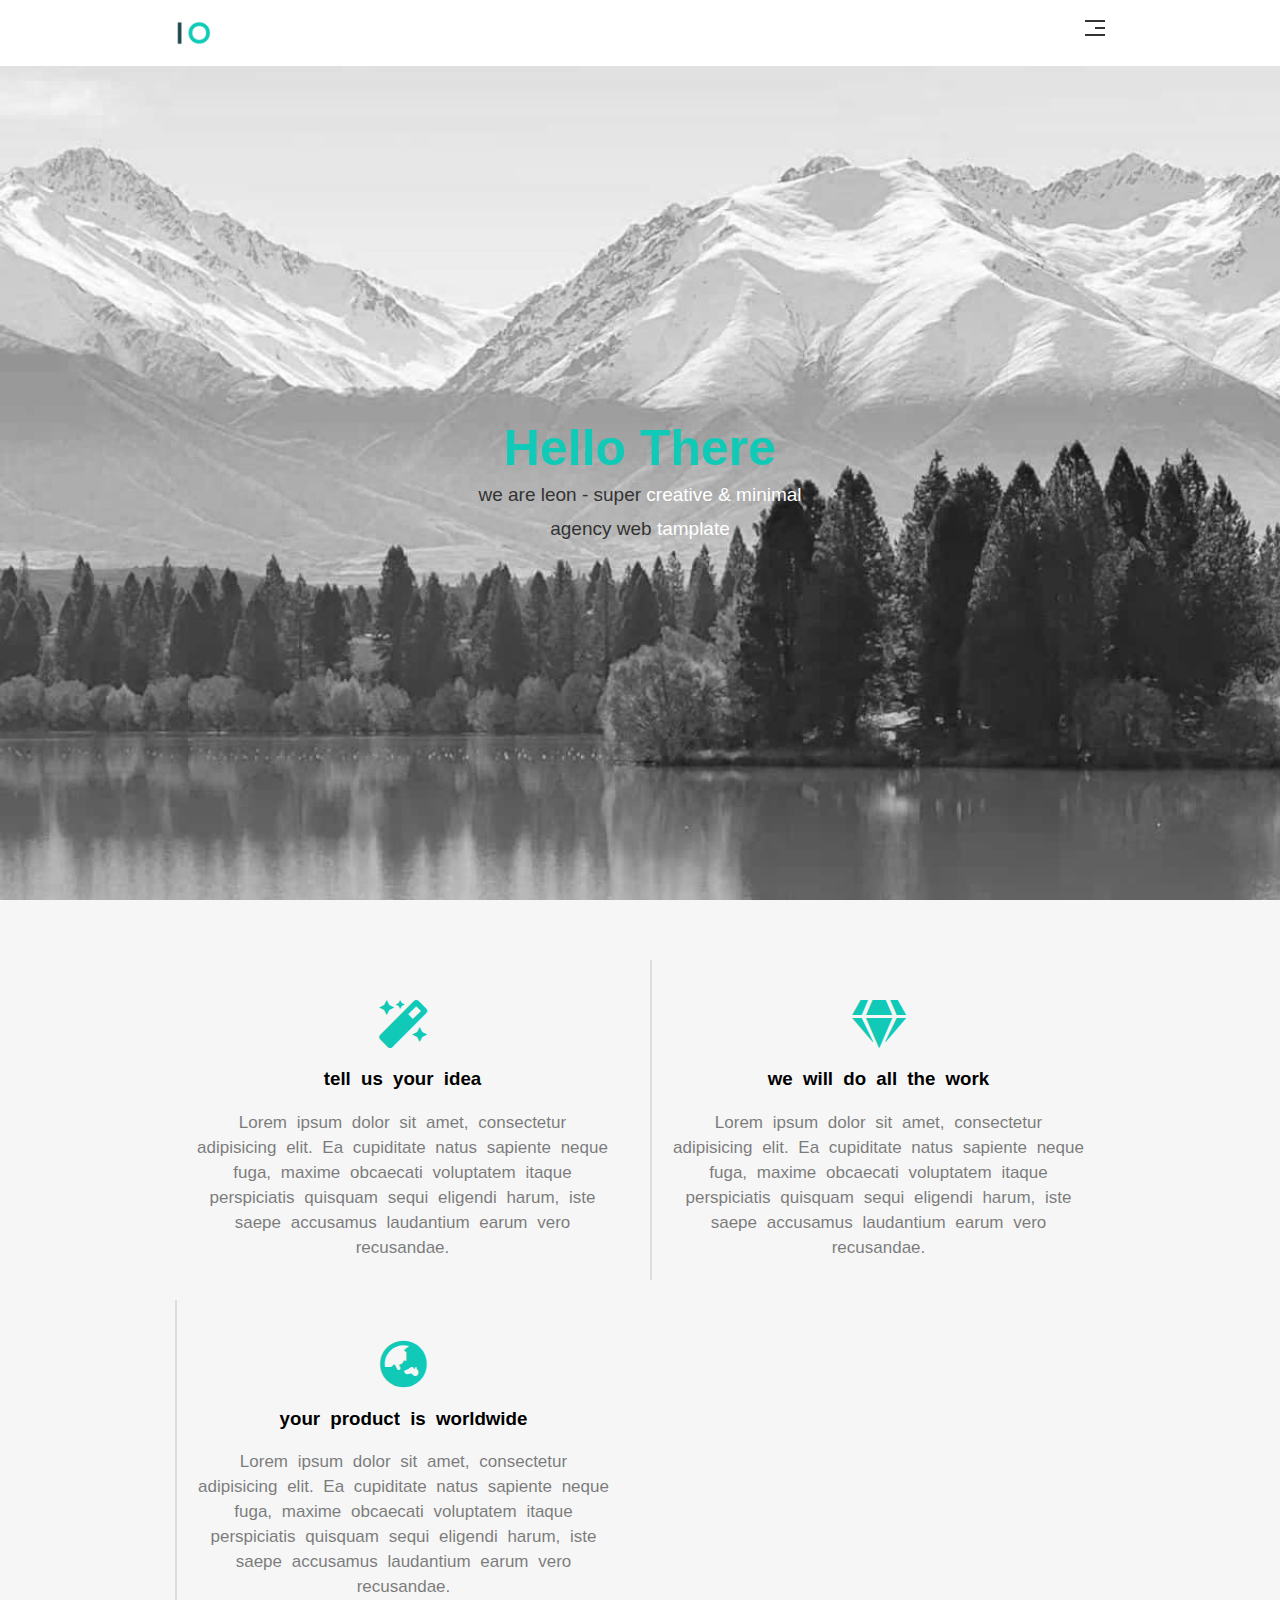
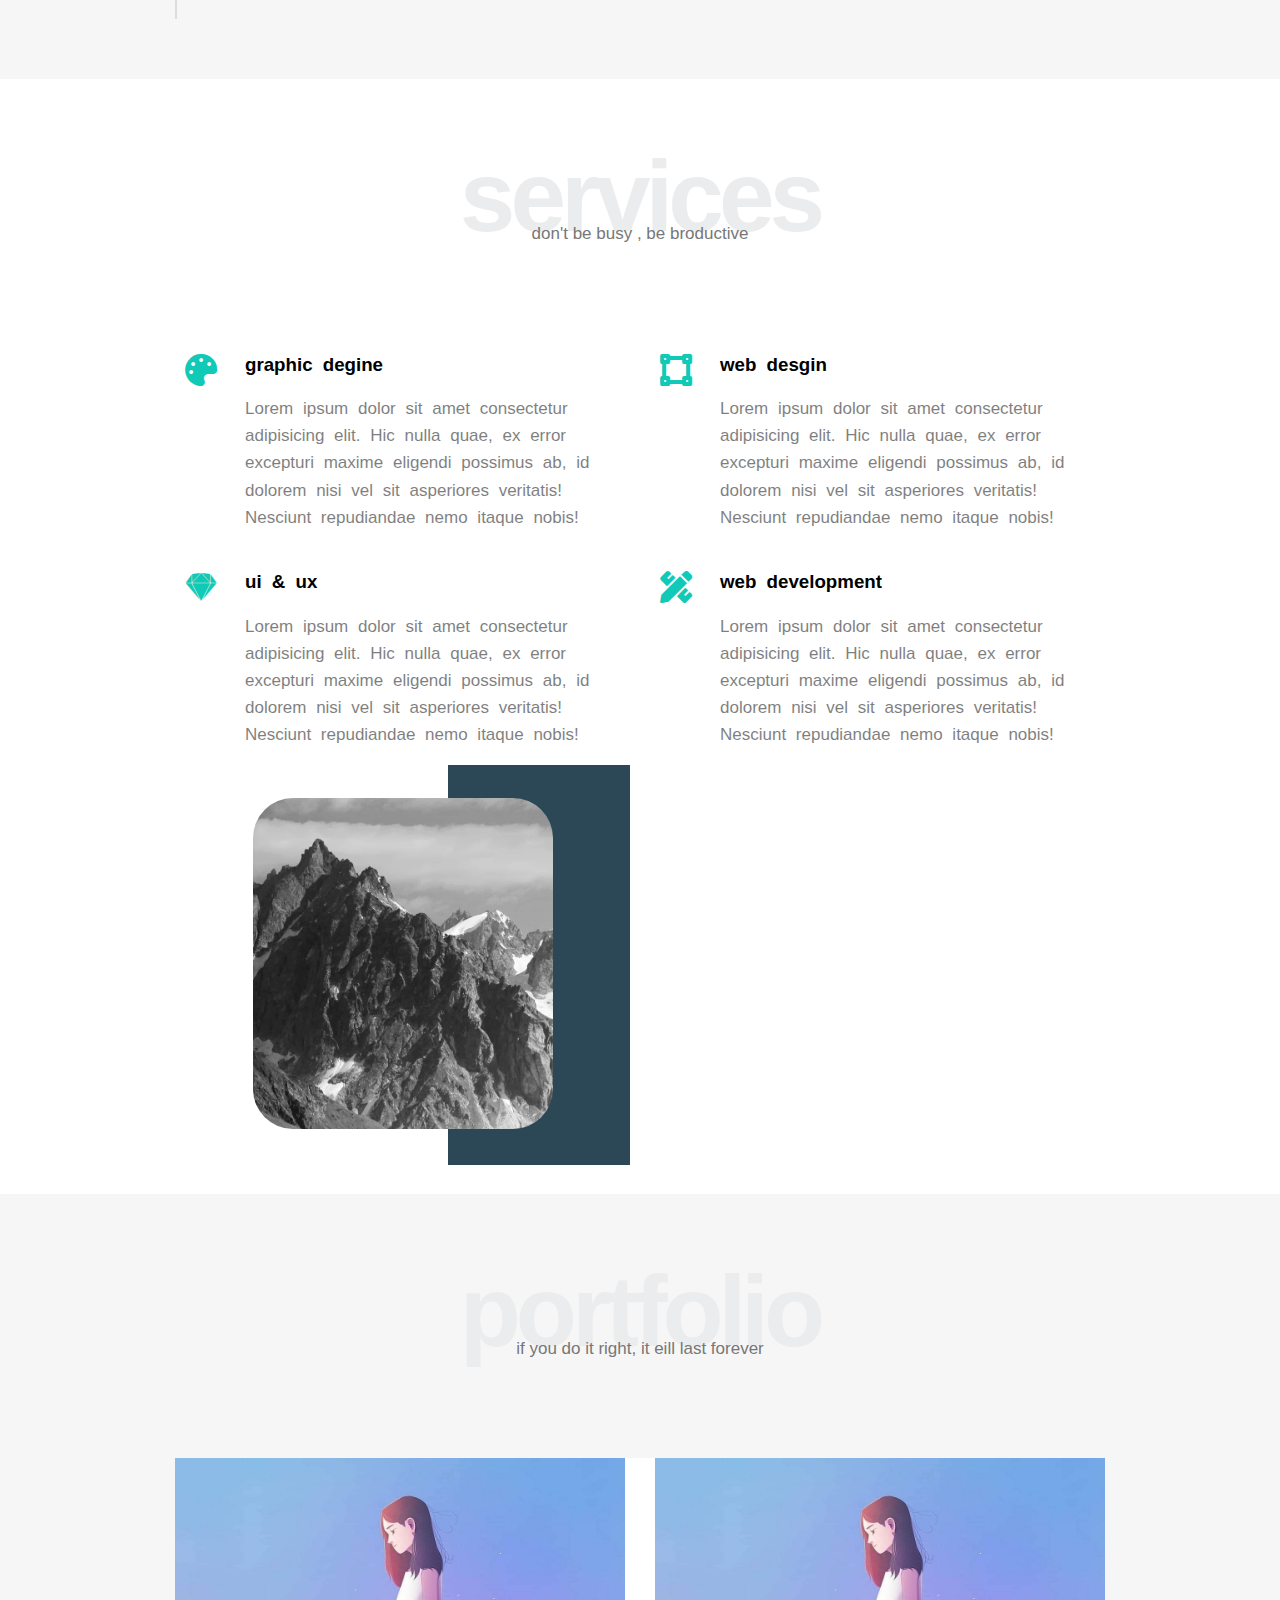
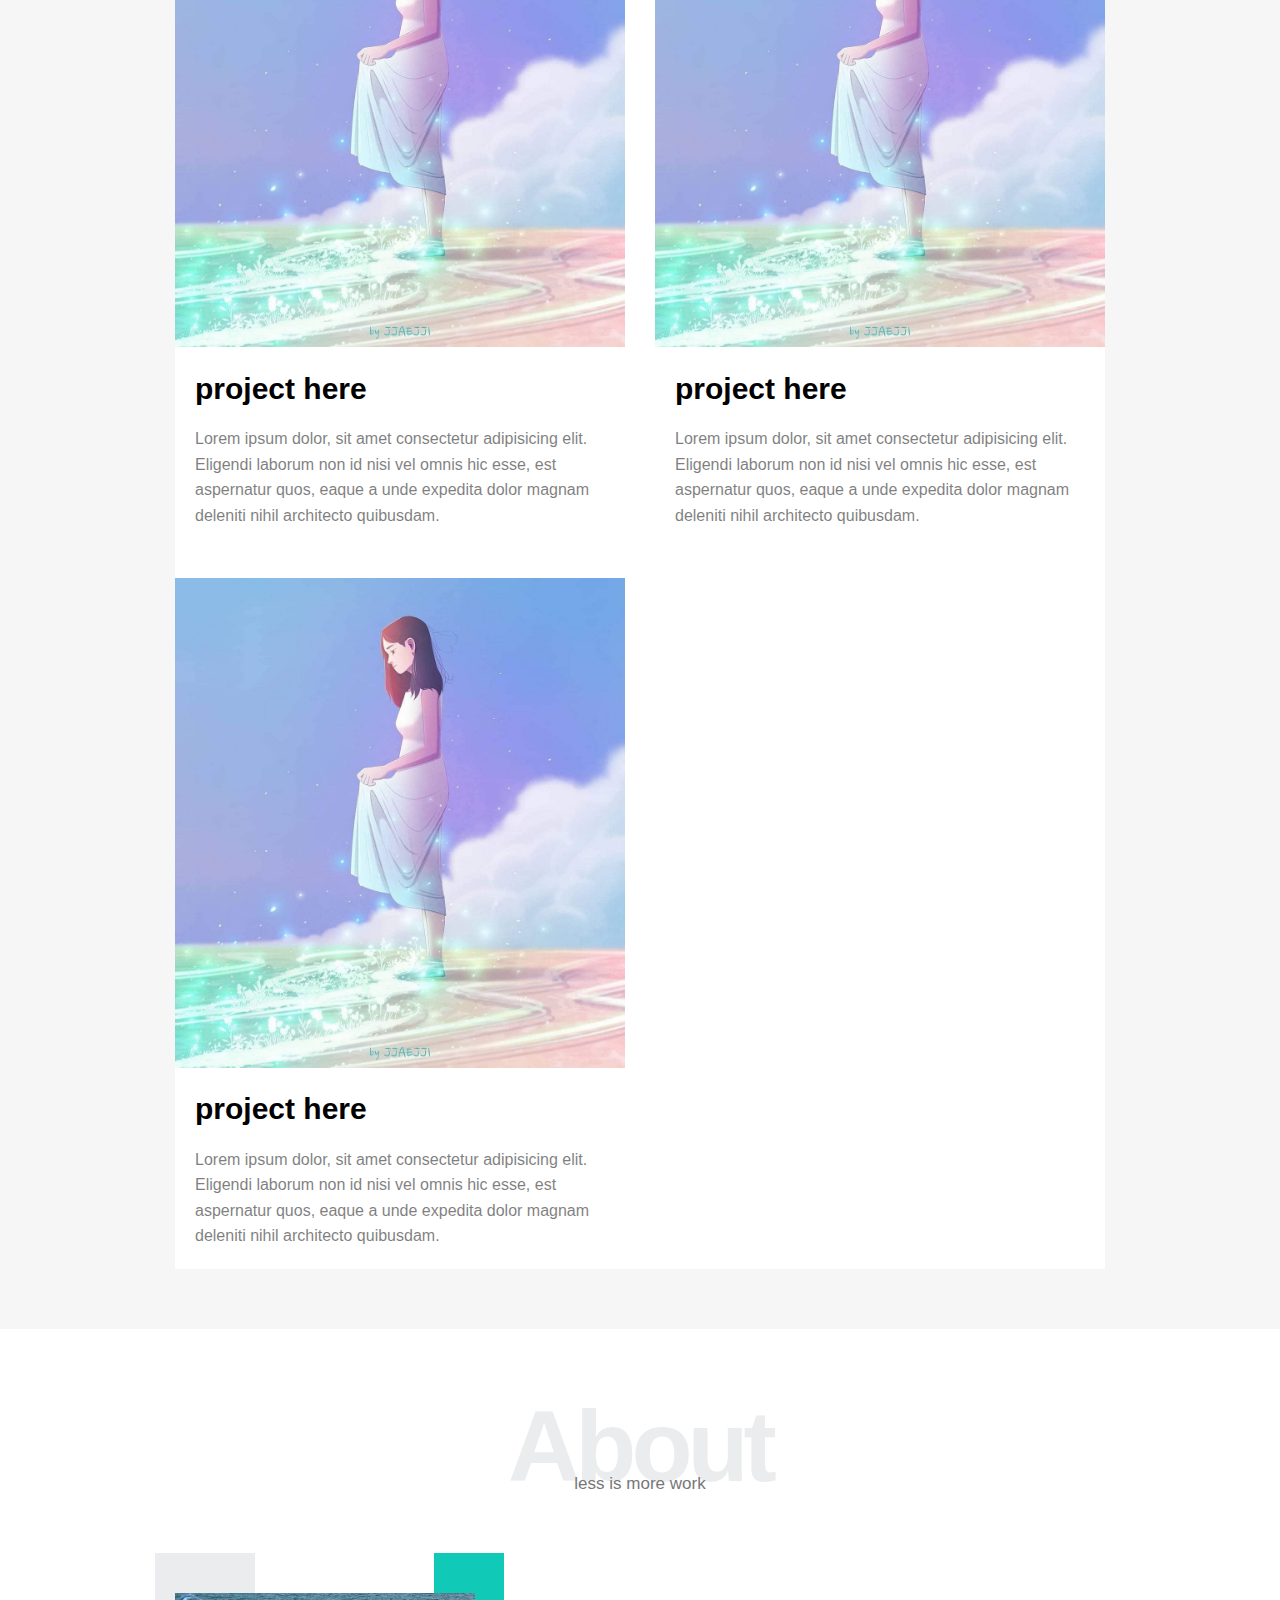
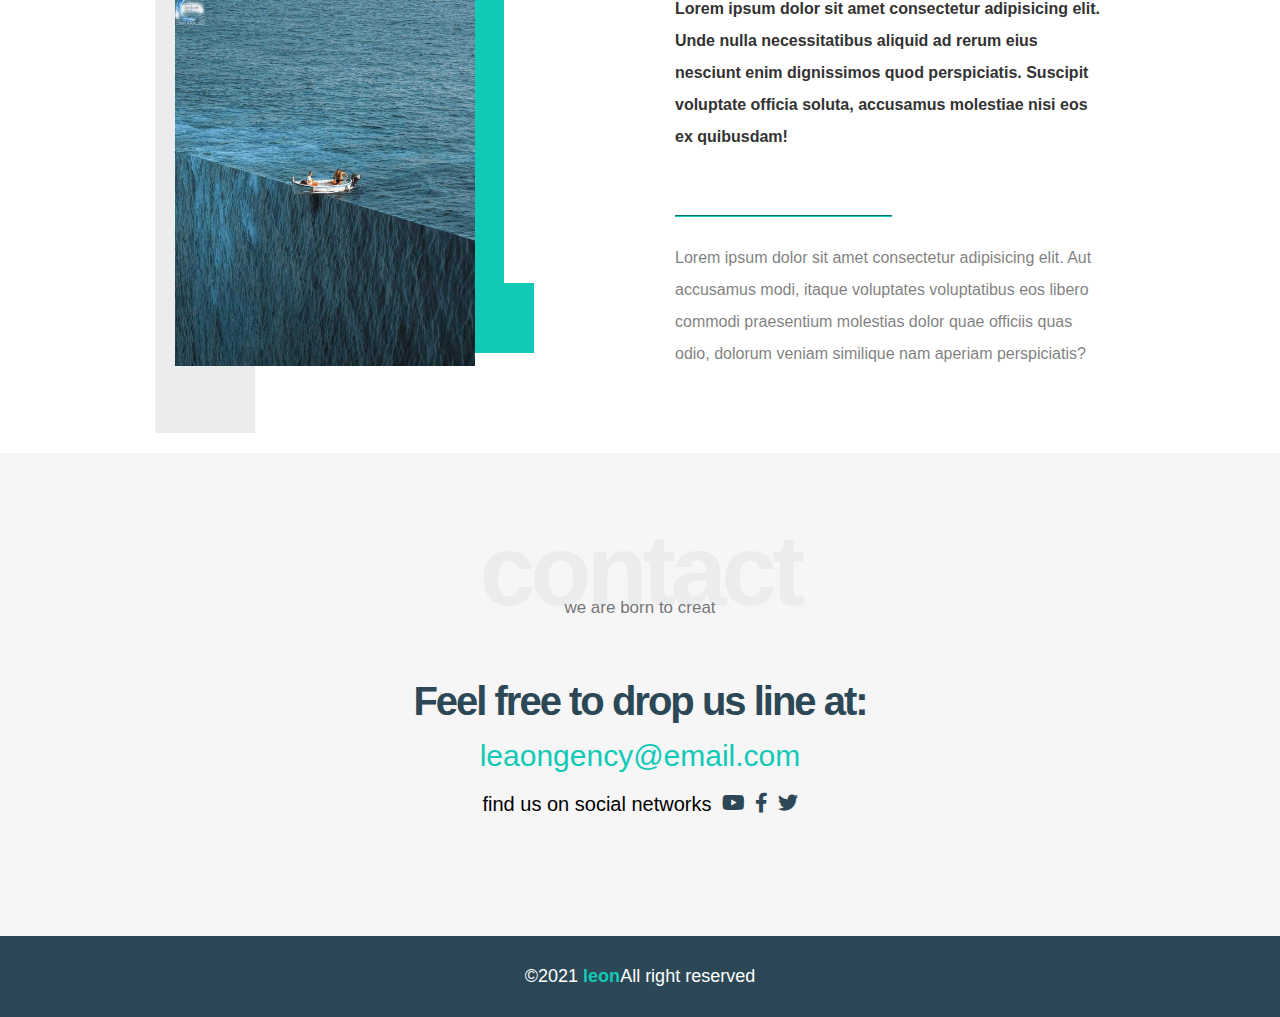
<file: index.html>
<!DOCTYPE html>
<html lang="en">
    <head>
        <meta charset="UTF-8">
        <meta http-equiv="X-UA-Compatible" content="IE=edge">
        <meta name="viewport" content="width=device-width, initial-scale=1.0">
        <link rel="stylesheet" href="css/zerocss.css" />
        <link rel="stylesheet" href="css/normalize.css" />
        <link rel="stylesheet" href="css/all.min.css" />

        <title>Document</title>
    </head>
    <body>
        <!-- start headerr -->
        <div class="header">
            <div class="container">
                <img class="logo" src="logo.png" alt="your browser not sported"
                    />
                <div class="links">
                    <span class="icon">
                        <span></span>
                        <span></span>
                        <span></span>
                    </span>
                    <ul>
                        <li><a href="#services">services</a></li>
                        <li><a href="#portfolio">portfolio</a></li>
                        <li><a href="#about">about</a></li>
                        <li><a href="#contact">contact</a></li>
                    </ul>
                </div>
            </div>
        </div>
        <!-- end header -->
        <!-- start landing section  -->
        <div class="landing">
            <div class="intro-text">
                <h1>Hello There</h1>
                <p>we are leon - super <sec>creative & minimal</sec> agency web
                    <sec>tamplate</sec></p>
            </div>
        </div>
        <!-- end landing section  -->

        <!-- strat feasture -->
        <div class="feature">
            <div class="container">
                <div class="feat">
                    <i class="fas fa-magic fa-3x"></i>
                    <h3>tell us your idea</h3>
                    <p>Lorem ipsum dolor sit amet, consectetur adipisicing elit.
                        Ea cupiditate natus sapiente neque fuga, maxime
                        obcaecati voluptatem itaque perspiciatis quisquam sequi
                        eligendi harum, iste saepe accusamus laudantium earum
                        vero recusandae.</p>
                </div>
                <div class="feat">
                    <i class="fas fa-gem fa-3x"></i>
                    <h3>we will do all the work</h3>
                    <p>Lorem ipsum dolor sit amet, consectetur adipisicing elit.
                        Ea cupiditate natus sapiente neque fuga, maxime
                        obcaecati voluptatem itaque perspiciatis quisquam sequi
                        eligendi harum, iste saepe accusamus laudantium earum
                        vero recusandae.</p>
                </div>
                <div class="feat">
                    <i class="fas fa-globe-asia fa-3x"></i>
                    <h3>your product is worldwide</h3>
                    <p>Lorem ipsum dolor sit amet, consectetur adipisicing elit.
                        Ea cupiditate natus sapiente neque fuga, maxime
                        obcaecati voluptatem itaque perspiciatis quisquam sequi
                        eligendi harum, iste saepe accusamus laudantium earum
                        vero recusandae.</p>
                </div>
            </div>
        </div>
        <!-- end feasture -->
        <!-- start services -->
        <div class="services" id="services">
            <div class="container">
                <h1 class="special-heading">services</h1>
                <p>don't be busy , be broductive</p>
                <!-- start service  -->
                <div class="service-content">
                    <div class="col">
                        <div class="srv">
                            <i class="fas fa-palette fa-2x"></i>
                            <div class="text">
                                <h3>graphic degine</h3>
                                <p> Lorem ipsum dolor sit amet consectetur
                                    adipisicing elit. Hic nulla quae, ex error
                                    excepturi maxime eligendi possimus ab, id
                                    dolorem nisi vel sit asperiores veritatis!
                                    Nesciunt repudiandae nemo itaque nobis!
                                </p>
                            </div>
                        </div>
                        <div class="srv">
                            <i class="fab fa-sketch fa-2x"></i>
                            <div class="text">
                                <h3>ui & ux</h3>
                                <p> Lorem ipsum dolor sit amet consectetur
                                    adipisicing elit. Hic nulla quae, ex
                                    error
                                    excepturi maxime eligendi possimus ab,
                                    id
                                    dolorem nisi vel sit asperiores
                                    veritatis!
                                    Nesciunt repudiandae nemo itaque nobis!
                                </p>
                            </div>
                        </div>
                    </div>

                    <div class="col">
                        <div class="srv">
                            <i class="fas fa-vector-square fa-2x"></i>
                            <div class="text">
                                <h3>web desgin</h3>
                                <p> Lorem ipsum dolor sit amet consectetur
                                    adipisicing elit. Hic nulla quae, ex error
                                    excepturi maxime eligendi possimus ab, id
                                    dolorem nisi vel sit asperiores veritatis!
                                    Nesciunt repudiandae nemo itaque nobis!
                                </p>
                            </div>
                        </div>
                        <div class="srv">
                            <i class="fas fa-pencil-ruler fa-2x"></i>
                            <div class="text">
                                <h3>web development</h3>
                                <p> Lorem ipsum dolor sit amet consectetur
                                    adipisicing elit. Hic nulla quae, ex
                                    error
                                    excepturi maxime eligendi possimus ab,
                                    id
                                    dolorem nisi vel sit asperiores
                                    veritatis!
                                    Nesciunt repudiandae nemo itaque nobis!
                                </p>
                            </div>
                        </div>
                    </div>


                    <div class="col">
                        <div class="imge"><img src="/mount.jpg" alt="" />
                        </div>
                    </div>
                    <!-- end service  -->
                </div>
            </div>
        </div>

        <!-- end services -->
        <!-- start protfolio  -->
        <div class="portfolio" id="portfolio">
            <div class="container">
                <h1 class="special-heading">portfolio</h1>
                <p>if you do it right, it eill last forever</p>
                <!-- start service  -->
                <div class="portfolio-content">
                    <div class="card">
                        <img src="/girl.jpg" alt="">
                        <div class="info">
                            <h3>project here</h3>
                            <p>Lorem ipsum dolor, sit amet consectetur
                                adipisicing
                                elit. Eligendi laborum non id nisi vel omnis hic
                                esse, est aspernatur quos, eaque a unde expedita
                                dolor magnam deleniti nihil architecto
                                quibusdam.</p>
                        </div>
                    </div>
                    <div class="card">
                        <img src="/girl.jpg" alt="">
                        <div class="info">
                            <h3>project here</h3>
                            <p>Lorem ipsum dolor, sit amet consectetur
                                adipisicing
                                elit. Eligendi laborum non id nisi vel omnis hic
                                esse, est aspernatur quos, eaque a unde expedita
                                dolor magnam deleniti nihil architecto
                                quibusdam.</p>
                        </div>
                    </div>
                    <div class="card">
                        <img src="/girl.jpg" alt="">
                        <div class="info">
                            <h3>project here</h3>
                            <p>Lorem ipsum dolor, sit amet consectetur
                                adipisicing
                                elit. Eligendi laborum non id nisi vel omnis hic
                                esse, est aspernatur quos, eaque a unde expedita
                                dolor magnam deleniti nihil architecto
                                quibusdam.</p>
                        </div>
                    </div>
                </div>
            </div>
        </div>
        <!-- end protfolio  -->
        <!-- start about -->
        <div class="about" id="about">
            <div class="container">
                <h1 class="special-heading">About</h1>
                <p>less is more work</p>
                <div class="about-content">
                    <div class="imege">
                        <img src="/see.jpg" alt="">
                    </div>
                    <div class="text">
                        <p>Lorem ipsum dolor sit amet consectetur adipisicing
                            elit. Unde nulla necessitatibus aliquid ad rerum
                            eius nesciunt enim dignissimos quod perspiciatis.
                            Suscipit voluptate officia soluta, accusamus
                            molestiae nisi eos ex quibusdam!</p>
                        <hr/>
                            <p>Lorem ipsum dolor sit amet consectetur
                                adipisicing elit. Aut accusamus modi, itaque
                                voluptates voluptatibus eos libero commodi
                                praesentium molestias dolor quae officiis quas
                                odio, dolorum veniam similique nam aperiam
                                perspiciatis?</p>
                        </div>
                    </div>
                </div>
            </div>
            <!--end about -->
            <!-- start contact  -->
            <div class="contact" id="contact">
                <div class="container">
                    <h1 class="special-heading">contact</h1>
                    <p>we are born to creat</p>
                    <div class="info">
                        <p class="lable">Feel free to drop us line at:</p>
                        <a href=",ailto:leaongency@mail.com?supject=contact"
                            target="_blank" class="link">leaongency@email.com</a>
                        <div class="social">
                            find us on social networks
                            <i class="fab fa-youtube"></i>
                            <i class="fab fa-facebook-f"></i>
                            <i class="fab fa-twitter"></i>

                        </div>
                    </div>
                </div>
            </div>
            <!-- end contact  -->
            <!-- start footer -->
            <div class="footer">
                &copy;2021 <span>leon</span>All right reserved
            </div>
            <!-- end footer -->

        </body>
    </html>
</file>
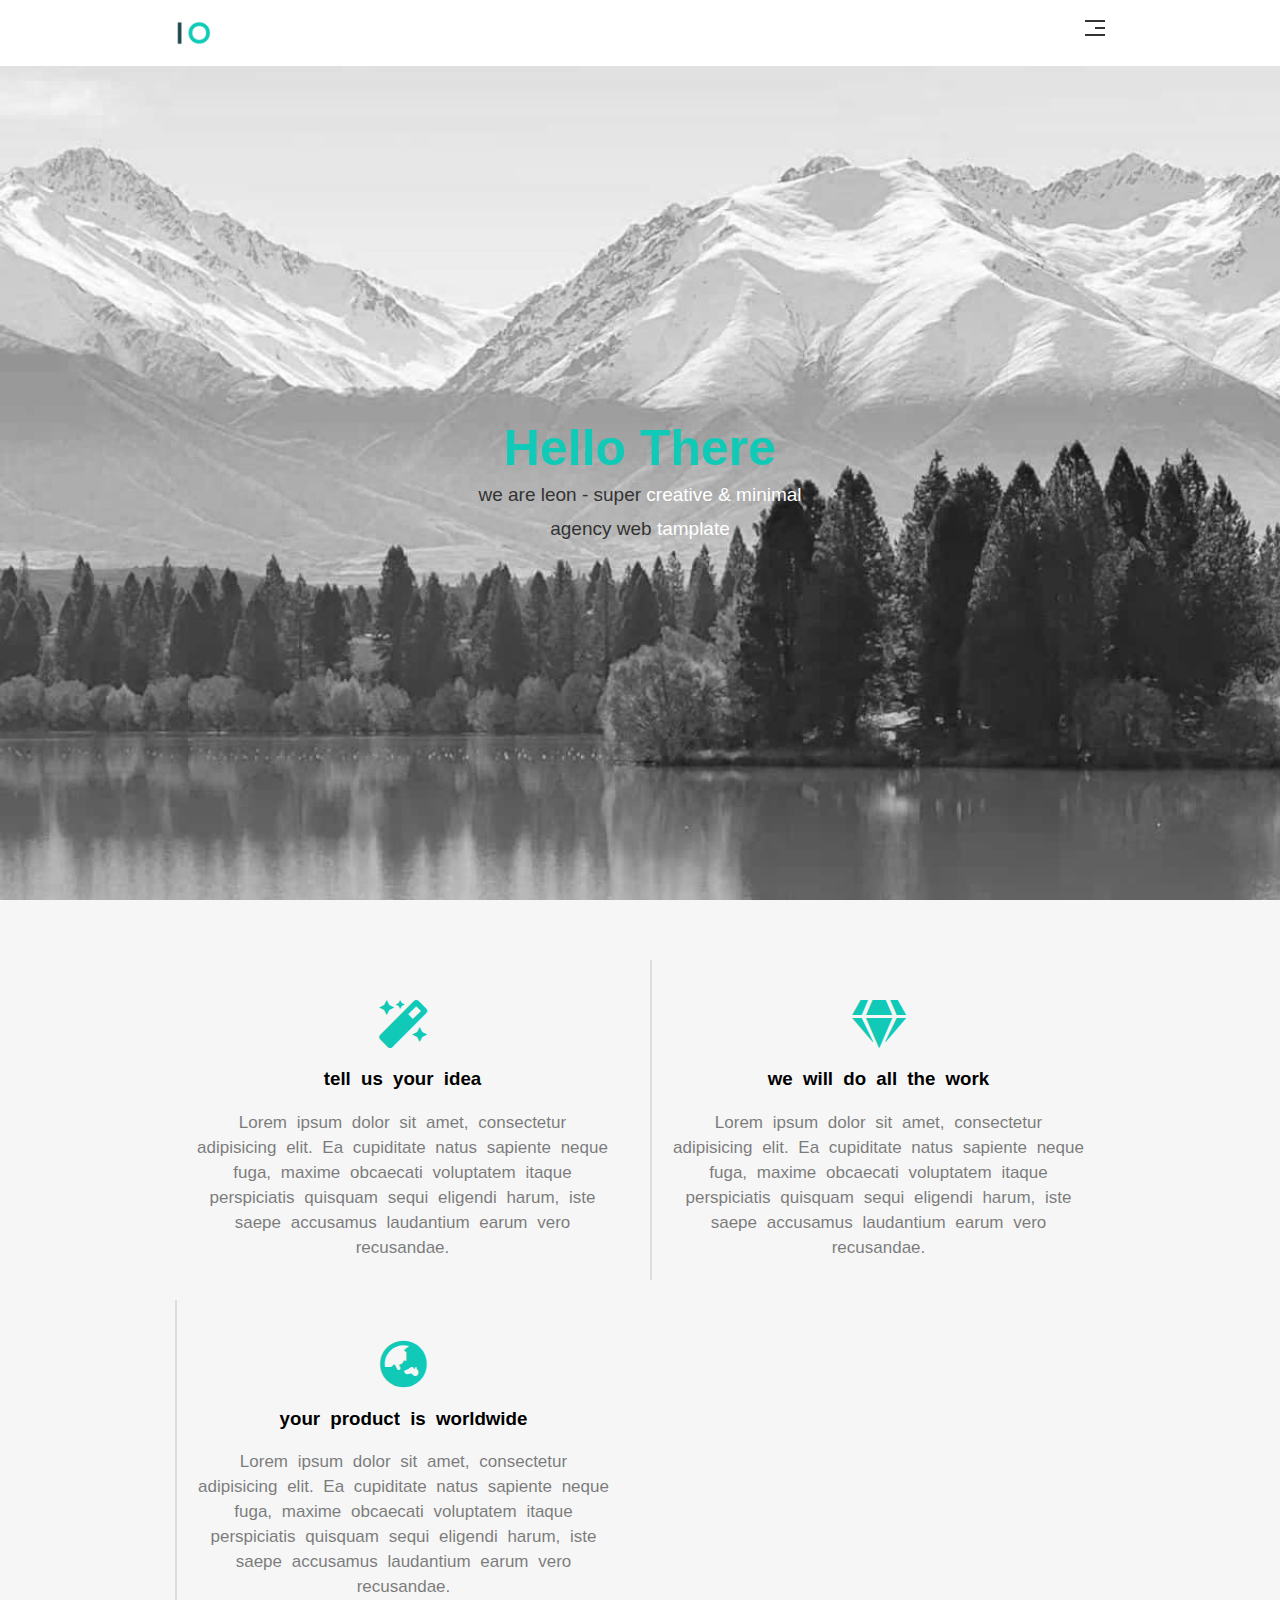
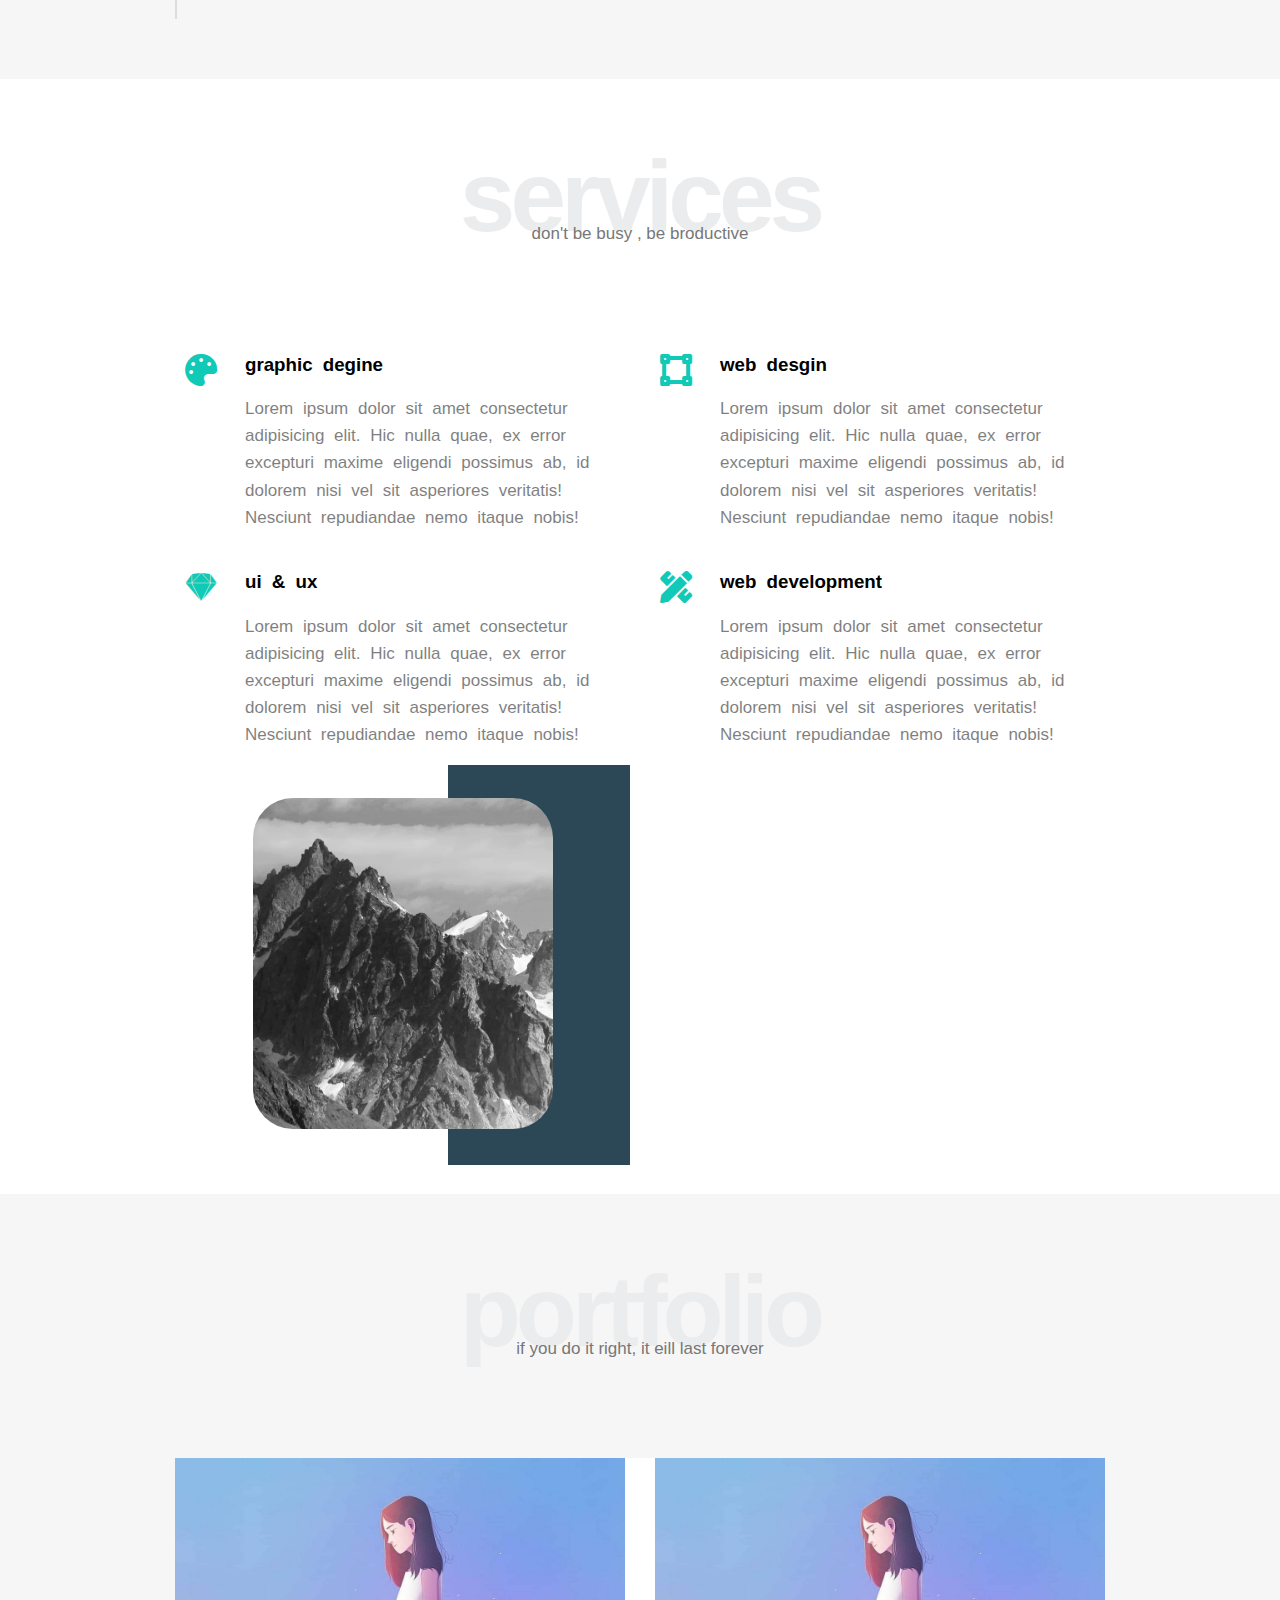
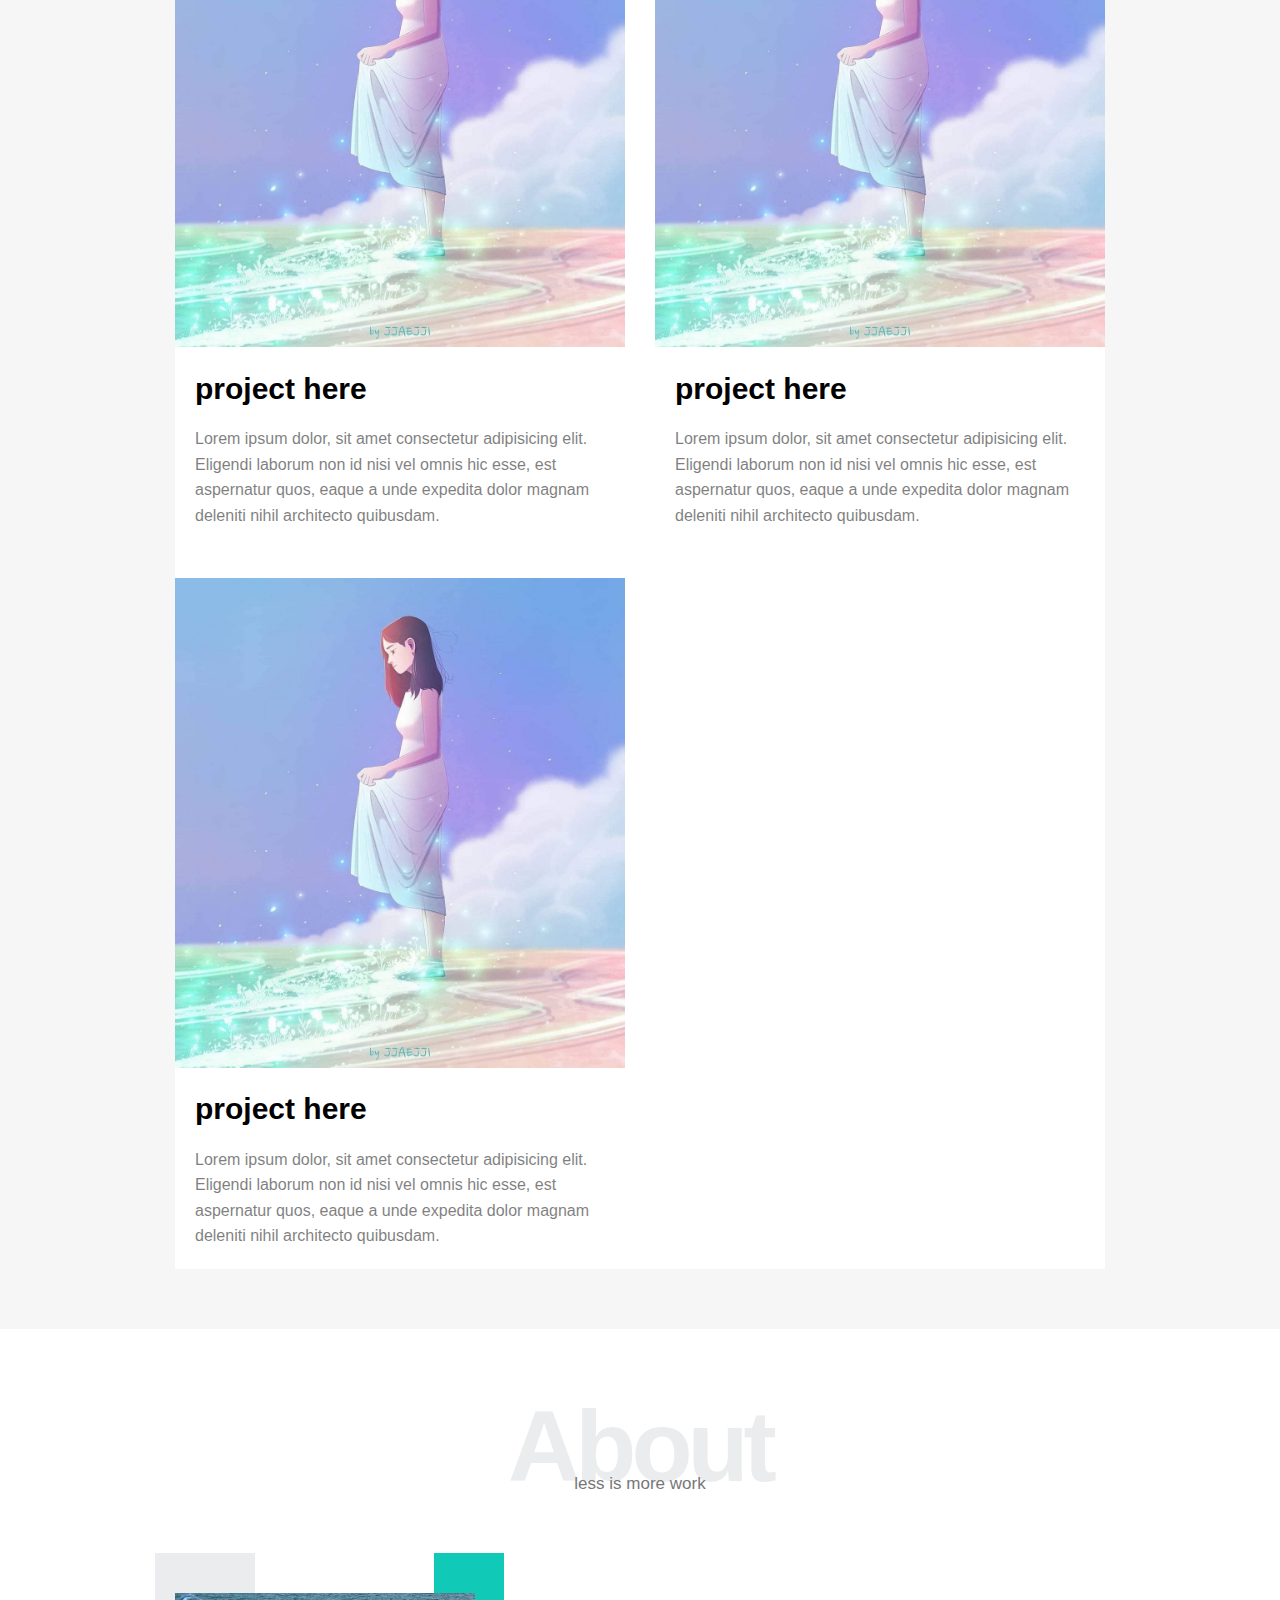
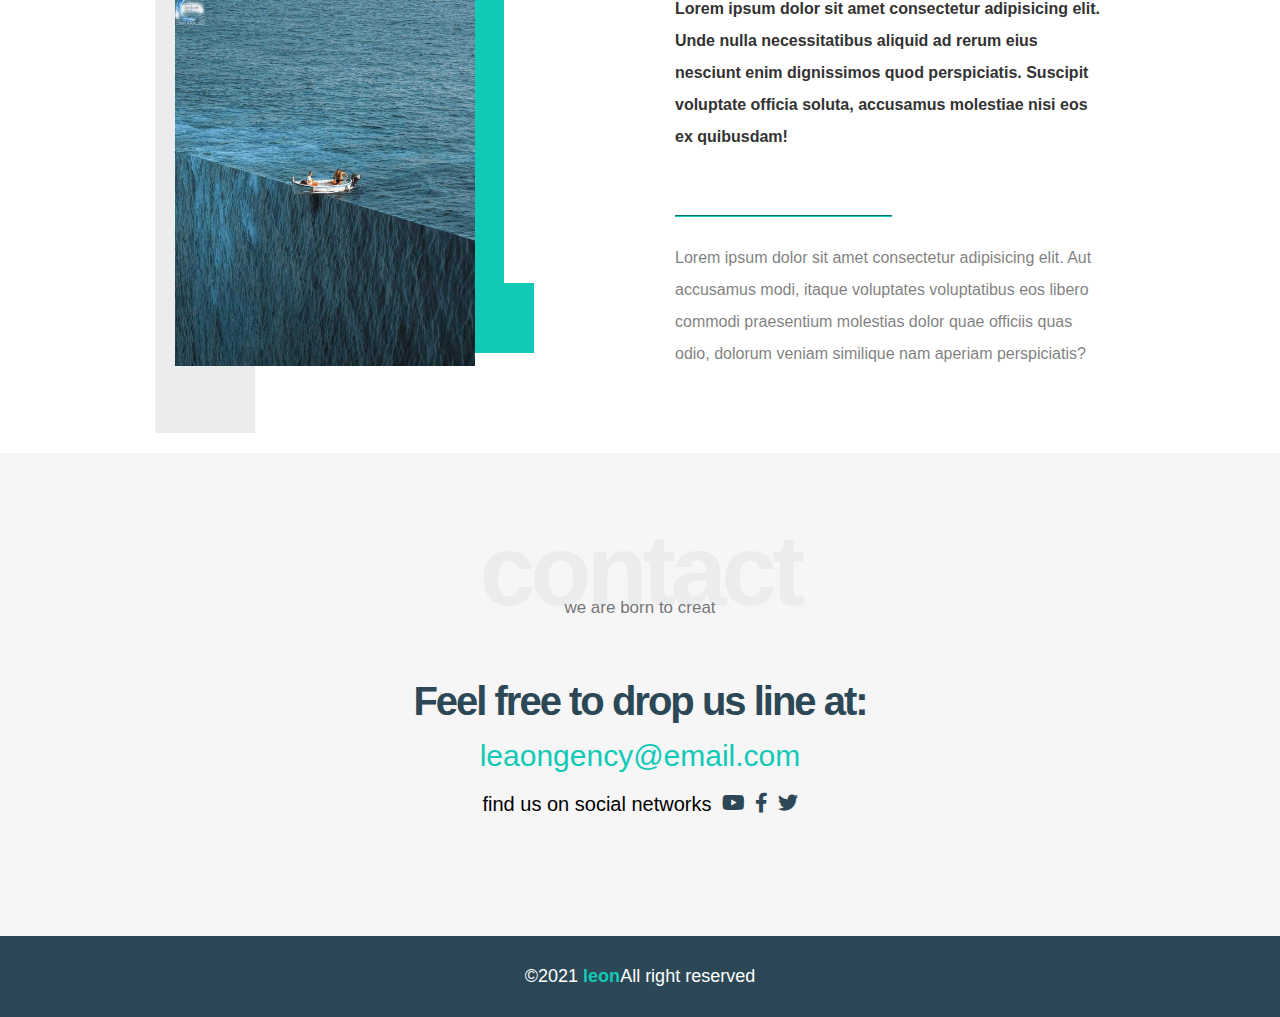
<file: zero.html>
<!DOCTYPE html>
<html lang="en">
    <head>
        <meta charset="UTF-8">
        <meta http-equiv="X-UA-Compatible" content="IE=edge">
        <meta name="viewport" content="width=device-width, initial-scale=1.0">
        <link rel="stylesheet" href="css/zerocss.css" />
        <link rel="stylesheet" href="css/normalize.css" />
        <link rel="stylesheet" href="css/all.min.css" />

        <title>Document</title>
    </head>
    <body>
        <!-- start headerr -->
        <div class="header">
            <div class="container">
                <img class="logo" src="logo.png" alt="your browser not sported"
                    />
                <div class="links">
                    <span class="icon">
                        <span></span>
                        <span></span>
                        <span></span>
                    </span>
                    <ul>
                        <li><a href="#services">services</a></li>
                        <li><a href="#portfolio">portfolio</a></li>
                        <li><a href="#about">about</a></li>
                        <li><a href="#contact">contact</a></li>
                    </ul>
                </div>
            </div>
        </div>
        <!-- end header -->
        <!-- start landing section  -->
        <div class="landing">
            <div class="intro-text">
                <h1>Hello There</h1>
                <p>we are leon - super <sec>creative & minimal</sec> agency web
                    <sec>tamplate</sec></p>
            </div>
        </div>
        <!-- end landing section  -->

        <!-- strat feasture -->
        <div class="feature">
            <div class="container">
                <div class="feat">
                    <i class="fas fa-magic fa-3x"></i>
                    <h3>tell us your idea</h3>
                    <p>Lorem ipsum dolor sit amet, consectetur adipisicing elit.
                        Ea cupiditate natus sapiente neque fuga, maxime
                        obcaecati voluptatem itaque perspiciatis quisquam sequi
                        eligendi harum, iste saepe accusamus laudantium earum
                        vero recusandae.</p>
                </div>
                <div class="feat">
                    <i class="fas fa-gem fa-3x"></i>
                    <h3>we will do all the work</h3>
                    <p>Lorem ipsum dolor sit amet, consectetur adipisicing elit.
                        Ea cupiditate natus sapiente neque fuga, maxime
                        obcaecati voluptatem itaque perspiciatis quisquam sequi
                        eligendi harum, iste saepe accusamus laudantium earum
                        vero recusandae.</p>
                </div>
                <div class="feat">
                    <i class="fas fa-globe-asia fa-3x"></i>
                    <h3>your product is worldwide</h3>
                    <p>Lorem ipsum dolor sit amet, consectetur adipisicing elit.
                        Ea cupiditate natus sapiente neque fuga, maxime
                        obcaecati voluptatem itaque perspiciatis quisquam sequi
                        eligendi harum, iste saepe accusamus laudantium earum
                        vero recusandae.</p>
                </div>
            </div>
        </div>
        <!-- end feasture -->
        <!-- start services -->
        <div class="services" id="services">
            <div class="container">
                <h1 class="special-heading">services</h1>
                <p>don't be busy , be broductive</p>
                <!-- start service  -->
                <div class="service-content">
                    <div class="col">
                        <div class="srv">
                            <i class="fas fa-palette fa-2x"></i>
                            <div class="text">
                                <h3>graphic degine</h3>
                                <p> Lorem ipsum dolor sit amet consectetur
                                    adipisicing elit. Hic nulla quae, ex error
                                    excepturi maxime eligendi possimus ab, id
                                    dolorem nisi vel sit asperiores veritatis!
                                    Nesciunt repudiandae nemo itaque nobis!
                                </p>
                            </div>
                        </div>
                        <div class="srv">
                            <i class="fab fa-sketch fa-2x"></i>
                            <div class="text">
                                <h3>ui & ux</h3>
                                <p> Lorem ipsum dolor sit amet consectetur
                                    adipisicing elit. Hic nulla quae, ex
                                    error
                                    excepturi maxime eligendi possimus ab,
                                    id
                                    dolorem nisi vel sit asperiores
                                    veritatis!
                                    Nesciunt repudiandae nemo itaque nobis!
                                </p>
                            </div>
                        </div>
                    </div>

                    <div class="col">
                        <div class="srv">
                            <i class="fas fa-vector-square fa-2x"></i>
                            <div class="text">
                                <h3>web desgin</h3>
                                <p> Lorem ipsum dolor sit amet consectetur
                                    adipisicing elit. Hic nulla quae, ex error
                                    excepturi maxime eligendi possimus ab, id
                                    dolorem nisi vel sit asperiores veritatis!
                                    Nesciunt repudiandae nemo itaque nobis!
                                </p>
                            </div>
                        </div>
                        <div class="srv">
                            <i class="fas fa-pencil-ruler fa-2x"></i>
                            <div class="text">
                                <h3>web development</h3>
                                <p> Lorem ipsum dolor sit amet consectetur
                                    adipisicing elit. Hic nulla quae, ex
                                    error
                                    excepturi maxime eligendi possimus ab,
                                    id
                                    dolorem nisi vel sit asperiores
                                    veritatis!
                                    Nesciunt repudiandae nemo itaque nobis!
                                </p>
                            </div>
                        </div>
                    </div>


                    <div class="col">
                        <div class="imge"><img src="/mount.jpg" alt="" />
                        </div>
                    </div>
                    <!-- end service  -->
                </div>
            </div>
        </div>

        <!-- end services -->
        <!-- start protfolio  -->
        <div class="portfolio" id="portfolio">
            <div class="container">
                <h1 class="special-heading">portfolio</h1>
                <p>if you do it right, it eill last forever</p>
                <!-- start service  -->
                <div class="portfolio-content">
                    <div class="card">
                        <img src="/girl.jpg" alt="">
                        <div class="info">
                            <h3>project here</h3>
                            <p>Lorem ipsum dolor, sit amet consectetur
                                adipisicing
                                elit. Eligendi laborum non id nisi vel omnis hic
                                esse, est aspernatur quos, eaque a unde expedita
                                dolor magnam deleniti nihil architecto
                                quibusdam.</p>
                        </div>
                    </div>
                    <div class="card">
                        <img src="/girl.jpg" alt="">
                        <div class="info">
                            <h3>project here</h3>
                            <p>Lorem ipsum dolor, sit amet consectetur
                                adipisicing
                                elit. Eligendi laborum non id nisi vel omnis hic
                                esse, est aspernatur quos, eaque a unde expedita
                                dolor magnam deleniti nihil architecto
                                quibusdam.</p>
                        </div>
                    </div>
                    <div class="card">
                        <img src="/girl.jpg" alt="">
                        <div class="info">
                            <h3>project here</h3>
                            <p>Lorem ipsum dolor, sit amet consectetur
                                adipisicing
                                elit. Eligendi laborum non id nisi vel omnis hic
                                esse, est aspernatur quos, eaque a unde expedita
                                dolor magnam deleniti nihil architecto
                                quibusdam.</p>
                        </div>
                    </div>
                </div>
            </div>
        </div>
        <!-- end protfolio  -->
        <!-- start about -->
        <div class="about" id="about">
            <div class="container">
                <h1 class="special-heading">About</h1>
                <p>less is more work</p>
                <div class="about-content">
                    <div class="imege">
                        <img src="/see.jpg" alt="">
                    </div>
                    <div class="text">
                        <p>Lorem ipsum dolor sit amet consectetur adipisicing
                            elit. Unde nulla necessitatibus aliquid ad rerum
                            eius nesciunt enim dignissimos quod perspiciatis.
                            Suscipit voluptate officia soluta, accusamus
                            molestiae nisi eos ex quibusdam!</p>
                        <hr/>
                            <p>Lorem ipsum dolor sit amet consectetur
                                adipisicing elit. Aut accusamus modi, itaque
                                voluptates voluptatibus eos libero commodi
                                praesentium molestias dolor quae officiis quas
                                odio, dolorum veniam similique nam aperiam
                                perspiciatis?</p>
                        </div>
                    </div>
                </div>
            </div>
            <!--end about -->
            <!-- start contact  -->
            <div class="contact" id="contact">
                <div class="container">
                    <h1 class="special-heading">contact</h1>
                    <p>we are born to creat</p>
                    <div class="info">
                        <p class="lable">Feel free to drop us line at:</p>
                        <a href=",ailto:leaongency@mail.com?supject=contact"
                            target="_blank" class="link">leaongency@email.com</a>
                        <div class="social">
                            find us on social networks
                            <i class="fab fa-youtube"></i>
                            <i class="fab fa-facebook-f"></i>
                            <i class="fab fa-twitter"></i>

                        </div>
                    </div>
                </div>
            </div>
            <!-- end contact  -->
            <!-- start footer -->
            <div class="footer">
                &copy;2021 <span>leon</span>All right reserved
            </div>
            <!-- end footer -->

        </body>
    </html>
</file>
<file: css/zerocss.css>
/* start glopal rules */
*,
*::before,
*::after {
  margin: 0;
  padding: 0;
  box-sizing: border-box;
}
html{
  scroll-behavior: smooth;
}
*::selection {
  background-color: var(--maincolor);
}
:root {
  --maincolor: #10cab7;
  --secon-color: #2c4755;
  --section-padding: 60px;
  --section-background: #f6f6f6;
}
body {
  font-family: "work sans", sans-serif;
}

.perant {
  background-color: #aaa;
}
.container {
  padding-left: 15px;
  padding-right: 15px;
  margin-left: auto;
  margin-right: auto;
}
/* mopile  */
@media (max-width: 767px) {
  .services .special-heading {
    font-size: 80px;
  }
  .services .special-heading + p {
    margin-top: -20px;
  }
  .portfolio .special-heading {
    font-size: 80px;
  }
  .portfolio .special-heading + p {
    margin-top: -20px;
  }
  .services .container .imge {
    text-align: center;
  }
  /* .services .container .service-content{
    background-color: #777; 

  }*/
  .services .service-content .srv {
    flex-direction: column;
    text-align: center;
  }
  .about .about-content .text {
    /* flex-basis: 100px; */
    margin-top: 50px;
  }
}
/* small */
@media (min-width: 768px) {
  .container {
    width: 750px;
  }
}

@media (min-width: 992px) {
  .container {
    width: 960px;
  }
}
@media (min-width: 1400px) {
  .container {
    width: 1200px;
  }
}
/* start componant  */
.special-heading {
  color: #ebeced;
  font-size: 100px;
  font-weight: 800;
  text-align: center;
  letter-spacing: -5px;
  margin: 0;
}
.special-heading + p {
  text-align: center;
  margin-top: -30px;
  margin-left: 0;
  margin-right: 0;
  font-size: 17px;
  color: #777;
}
/* end componant */
/* end glopal rules  */
/* start header  */
.header {
  padding: 20px;
}
.header .container {
  display: flex;
  justify-content: space-between;
  align-items: center;
}
.header .logo {
  width: 60px;
}
.header .links {
  position: relative;
}
.header .links .icon {
  width: 20px;
  display: flex;
  flex-wrap: wrap;
  justify-content: flex-end;
  margin-bottom: 5px;
}

.header .icon span {
  background-color: #333;
  margin-bottom: 5px;
}
.header .icon span:first-child {
  width: 100%;
  height: 2px;
}
.header .icon span:last-child {
  width: 100%;
  height: 2px;
}
.header .icon span:nth-child(2) {
  width: 50%;
  height: 2px;
  transition: 0.2s;
  -webkit-transition: 0.2s;

  -moz-transition: 0.2s;

  -ms-transition: 0.2s;

  -o-transition: 0.2s;
}
.header .links:hover span:nth-child(2) {
  width: 100%;
}
.header .links ul {
  padding: 0;
  margin: 0;
  background-color: #eee;
  list-style: none;
  position: absolute;
  right: 0;
  top: calc(100% + 20px);
  min-width: 200px;
  display: none;
  z-index: 1;
  transition: 0.5s;
  -webkit-transition: 0.5s;
  -moz-transition: 0.5s;
  -ms-transition: 0.5s;
  -o-transition: 0.5s;
}
.header .links:hover ul {
  display: block;
}
.header .container .links ul::before {
  content: "";
  position: absolute;
  top: -20px;
  right: 5px;
  border: 10px solid;
  border-color: transparent transparent #eee transparent;
  height: 20px;
}
.header .links ul li a {
  text-decoration: none;
  color: #333;
  display: block;
  padding: 15px;
  text-transform: capitalize;
  transition: 0.2s;
}
.header .links ul li:not(:last-child) a {
  border-bottom: #ddd solid 2px;
}
.header .links ul li a:hover {
  padding-left: 25px;
}

/* end header  */
/* start landing section  */
.landing {
  background-image: url(/imge.jpg);
  background-size: cover;
  height: calc(100vh - 66px);
  position: relative;
}
.landing .intro-text {
  position: absolute;
  top: 50%;
  left: 50%;
  text-align: center;
  width: 375px;
  max-width: 100%;
  transform: translate(-50%, -50%);
  -webkit-transform: translate(-50%, -50%);
  -moz-transform: translate(-50%, -50%);
  -ms-transform: translate(-50%, -50%);
  -o-transform: translate(-50%, -50%);
}
.landing .intro-text h1 {
  margin: 0;
  font-weight: bold;
  color: var(--maincolor);
  font-size: 50px;
}
.landing .intro-text p {
  font-size: 19px;
  line-height: 1.8;
  color: #333;
}
sec {
  color: white;
}
/* end landing section  */
/* strat feasture  */
.feature {
  padding-top: 60px;
  padding-bottom: 60px;
  background-color: #f6f6f6;
}
.feature .container {
  display: grid;
  grid-template-columns: repeat(auto-fill, minmax(300px, 1fr));
  grid-gap: 20px;
}
.feature .feat {
  text-align: center;
  padding: 20px;

  transition: box-shadow 0.3s;
  -webkit-transition: box-shadow 0.3s;
  -moz-transition: box-shadow 0.3s;
  -ms-transition: box-shadow 0.3s;
  -o-transition: box-shadow 0.3s;
}
.feature .feat:hover {
  box-shadow: 1px 1px 15px #ddd, -1px -1px 25px #ddd;
}
.feature .feat:not(:first-child) {
  border-left: #ddd solid 2px;
}
.feature .feat i {
  color: var(--maincolor);
  padding: 20px;
}
.feature .feat h3 {
  font-weight: 800;
  margin-bottom: 20px;
  word-spacing: 5px;
}
.feature .feat p {
  font-size: 17px;
  opacity: 0.5;
  word-spacing: 5px;
  line-height: 25px;
}
/*end feasture  */
/* strat services */
.services {
  padding-top: 60px;
  padding-bottom: 60px;
}
.services img {
  width: 300px;
  height: 100%;
  padding: 0;
  border-radius: 40px;
  -webkit-border-radius: 40px;
  -moz-border-radius: 40px;
  -ms-border-radius: 40px;
  -o-border-radius: 40px;
}
.services .service-content .imge {
  position: relative;
  text-align: center;
}
.services .service-content .imge::after {
  content: "";
  position: absolute;
  height: 400px;
  width: 40%;
  background-color: var(--secon-color);
  right: 0;
  top: -10%;
  z-index: -1;
}
.services .srv {
  padding: 10px;
  transition: 0.3s;
  display: flex;
  flex-wrap: wrap;
  margin-bottom: 20px;
  -webkit-transition: 0.3s;
  -moz-transition: 0.3s;
  -ms-transition: 0.3s;
  -o-transition: 0.3s;
}
.services .srv:hover {
  box-shadow: 1px 1px 15px #ddd, -1px -1px 25px #ddd;
}
.services .service-content {
  display: grid;
  grid-template-columns: repeat(auto-fill, minmax(300px, 1fr));
  grid-gap: 20px;
  margin-top: 100px;
}
.services .service-content .srv .text {
  flex: 1;
}
.services .service-content .col .srv i {
  color: var(--maincolor);
  flex-basis: 60px;
  /* padding-right:10px ; */
}
.services .service-content .srv .text h3 {
  font-weight: 800;
  margin: 0 0 20px;
  word-spacing: 5px;
}
.services .service-content .srv .text p {
  font-size: 17px;
  opacity: 0.5;
  word-spacing: 5px;
  line-height: 1.6;
  font-weight: 300;
}
@media (max-width: 1199px) {
  .imge {
    display: none;
  }
}
/* end services */
/* start portfolio */
.portfolio {
  padding-top: 60px;
  padding-bottom: 60px;
  background-color: #f6f6f6;
}
.portfolio .portfolio-content {
  display: grid;
  grid-template-columns: repeat(auto-fill, minmax(300px, 1fr));
  grid-gap: 30px;
  margin-top: 100px;
  background-color: white;
}
.portfolio .portfolio-content img {
  max-width: 100%;
}
.portfolio .portfolio-content .card {
  transition: 0.3s;
  -webkit-transition: 0.3s;
  -moz-transition: 0.3s;
  -ms-transition: 0.3s;
  -o-transition: 0.3s;
}
.portfolio .portfolio-content .card:hover {
  box-shadow: 1px 1px 15px #ddd, -1px -1px 25px #ddd;
}
.portfolio .portfolio-content .info {
  padding: 20px;
}
.portfolio .portfolio-content .info h3 {
  font-weight: 800;
  font-size: 30px;
}
.portfolio .portfolio-content .info p {
  font-weight: 300;
  opacity: 0.5;
  margin-top: 20px;
  line-height: 1.6;
}
/* end portfolio*/
/* start service   */
.about {
  padding-top: var(--section-padding);
  padding-bottom: var(--section-padding);
}
.about .about-content {
  margin-top: 100px;
  display: flex;
  flex-wrap: wrap;
  justify-content: space-between;
}
@media (max-width: 991px) {
  .about-content {
    flex-direction: column;
    text-align: center;
  }
  .about .about-content .text {
    margin-top: 60px;
  }
}
.about .about-content .text {
  flex-basis: calc(100% - 500px);
}
.about .about-content .imege {
  width: 300px;
  height: 400px;
  position: relative;
}
.about .about-content .imege:before {
  content: "";
  position: absolute;
  height: calc(100% + 80px);
  width: 100px;
  background-color: #ebeced;
  top: -40px;
  left: -20px;
  z-index: -1;
}
.about .about-content .imege:after {
  content: "";
  position: absolute;
  width: 100px;
  height: 100%;
  border-left: 70px solid var(--maincolor);
  border-bottom: 70px solid var(--maincolor);
  top: -40px;
  right: -59px;
  z-index: -1;
}
@media (max-width: 991px) {
  .about .about-content .imege:after,
  .about .about-content .imege:before {
    display: none;
  }
  .about .about-content .imege {
    margin: 0 auto;
  }
}
.about .about-content .imege img {
  max-width: 100%;
}
.about .about-content .text p:first-of-type {
  line-height: 2;
  color: #333;
  font-weight: bold;
  margin-bottom: 50px;
}
.about .about-content .text hr {
  border-color: var(--maincolor);
  display: inline-block;
  width: 50%;
}
.about .about-content .text p:last-of-type {
  line-height: 2;
  opacity: 0.5;
  margin-top: 20px;
}
/* start contact */
.contact {
  padding-top: var(--section-padding);
  padding-bottom: var(--section-padding);
  background-color: #f6f6f6;
}
.contact .info {
  padding-top: var(--section-padding);
  padding-bottom: var(--section-padding);
  text-align: center;
}

.contact .info .lable {
  font-size: 40px;
  font-weight: 800;
  color: var(--secon-color);
  letter-spacing: -2px;
  margin-bottom: 15px;
}
.contact .info .link {
  text-decoration: none;
  color: var(--maincolor);
  font-size: 30px;
  display: block;
}
.contact .info .social {
  display: flex;
  justify-content: center;
  font-size: 20px;
  margin-top: 20px;
}
.contact .info .social i{
  margin-left: 10px;
  color:var(--secon-color);
}
@media (max-width: 767px){
  .about .special-heading{
    font-size: 80px;
  }
  .contact .special-heading+p{
    margin-top: -20px;
  }
.contact .special-heading{
  font-size: 80px;
}
.contact .special-heading+p{
  margin-top: -20px;
}
}
/* end contact */
/* start footer  */
.footer{
  background-color: var(--secon-color);
  color:white;
  padding:30px 10px;
  font-size:18px;
  text-align: center;
}
.footer span{
  font-weight: bold;
  color: var(--maincolor);
}
/* end footer  */
                                                              /* الحمد لله */
</file>
